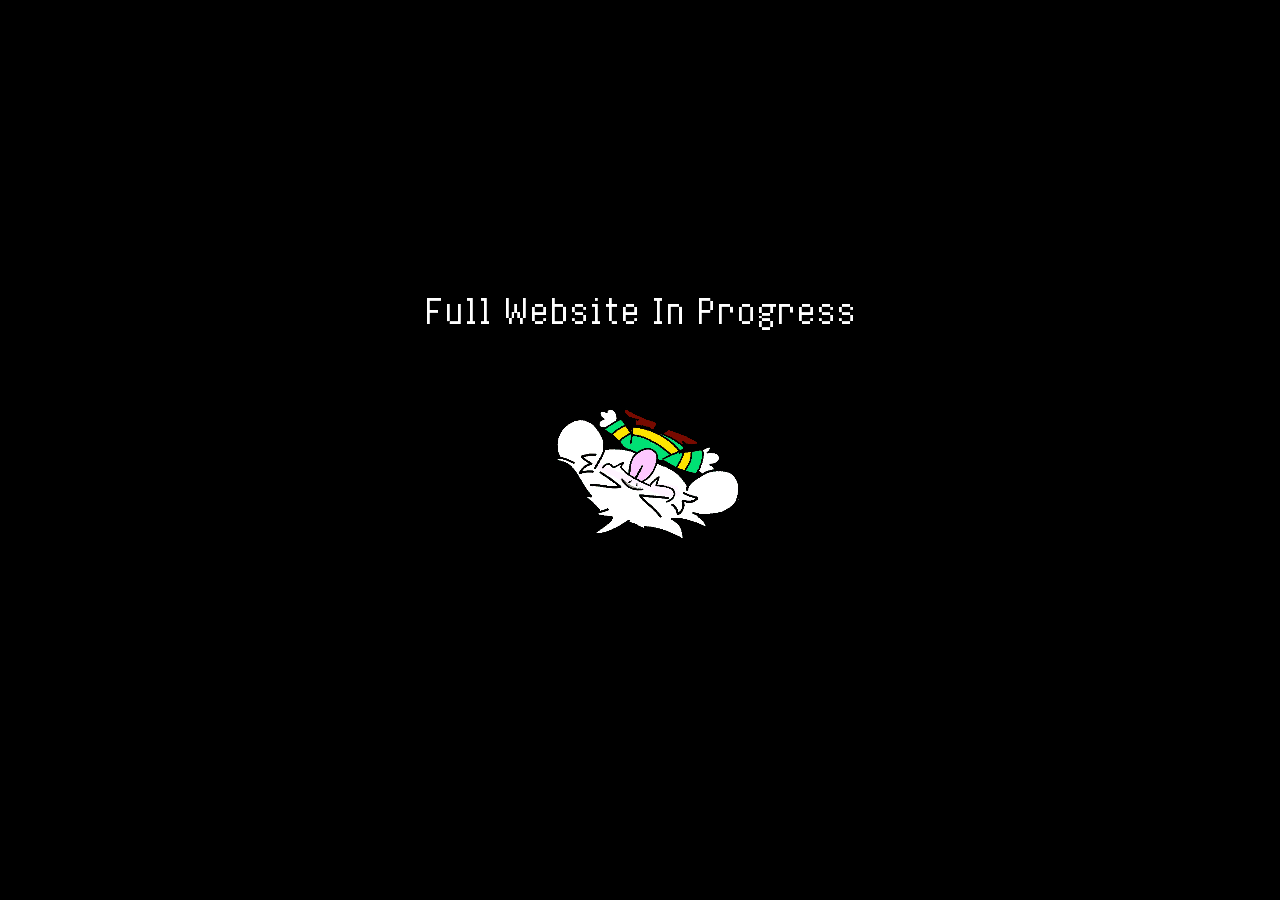
<file: index.html>
<!DOCTYPE html>
<html lang="en">
<head>
    <meta charset="UTF-8">
    <meta name="viewport" content="width=device-width, initial-scale=1.0">
    <title>WIP</title>
    <link rel="stylesheet" href="style2.css">
</head>
<body>
    <p class="wip-text">Full Website In Progress</p>
    <img src="Asri_Bleh-spinning.gif" class="center-image" alt="Asri Bleh">
</body>
</html>
</file>
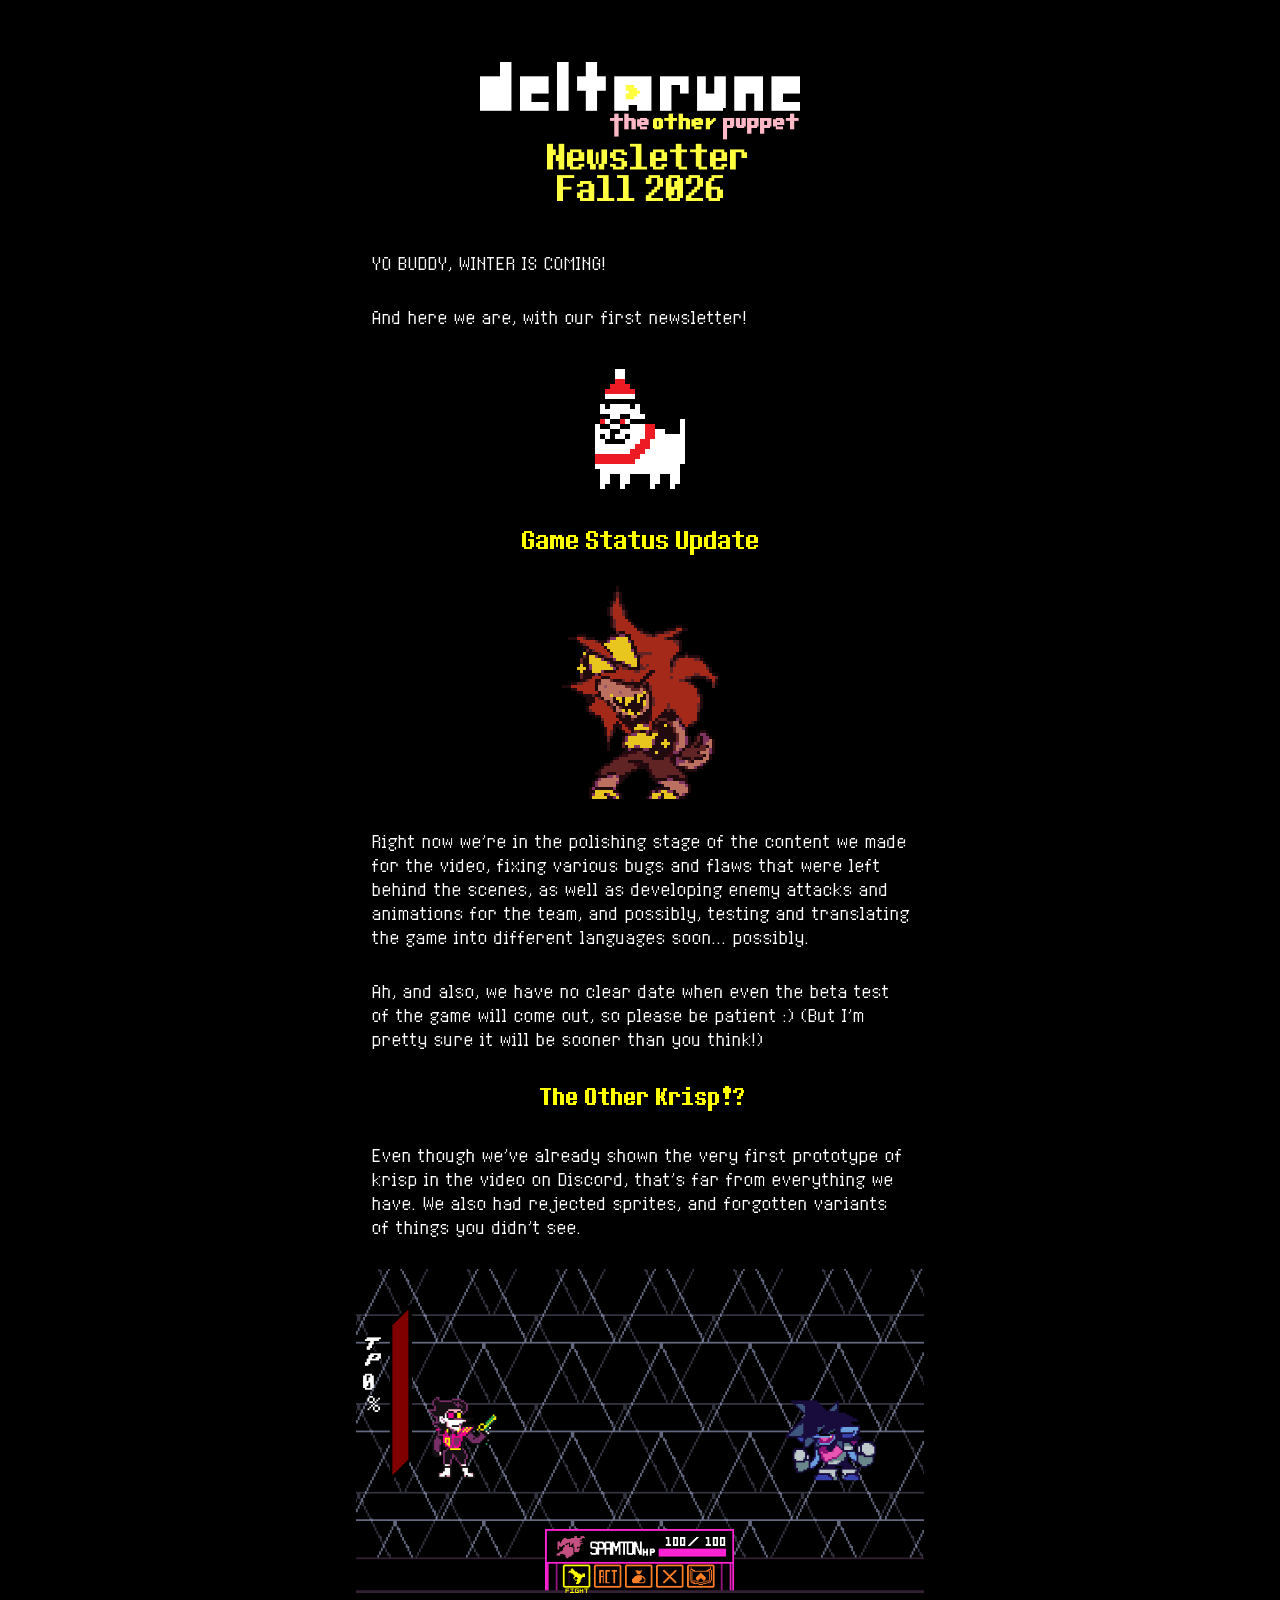
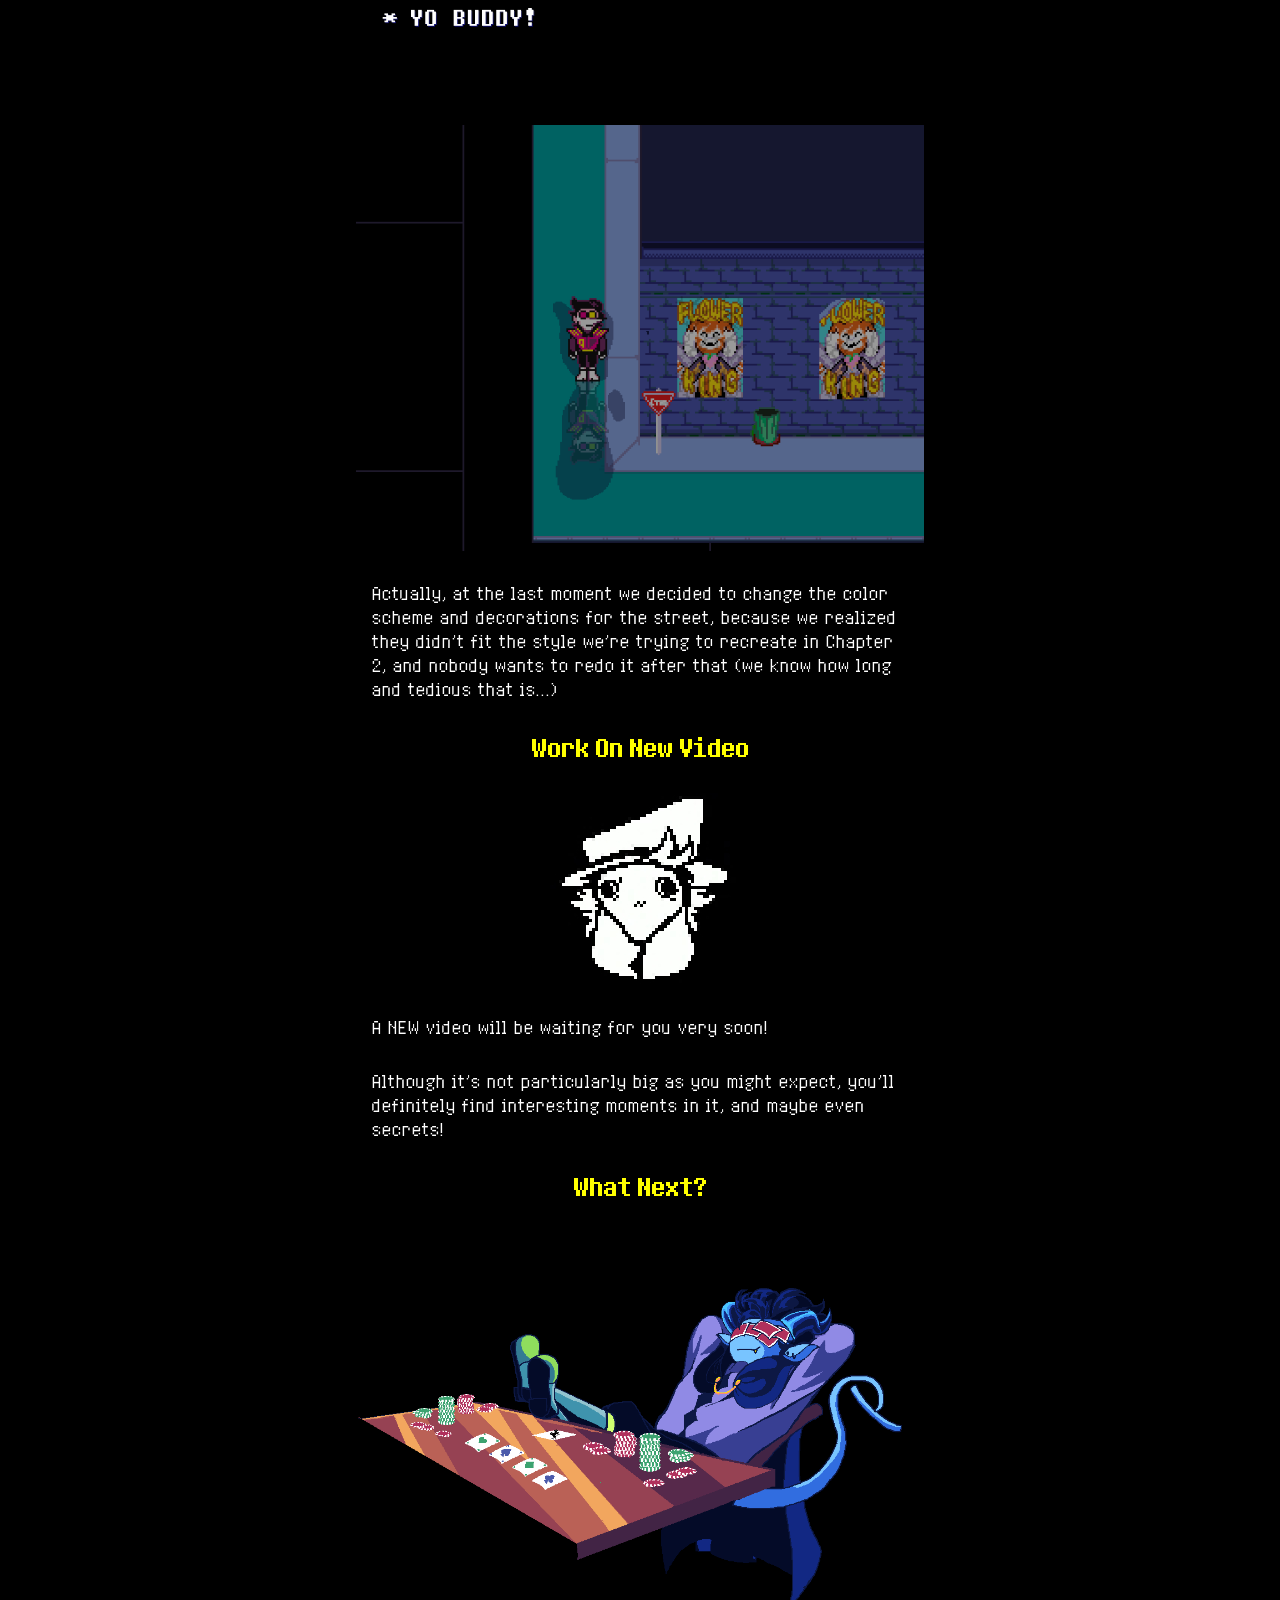
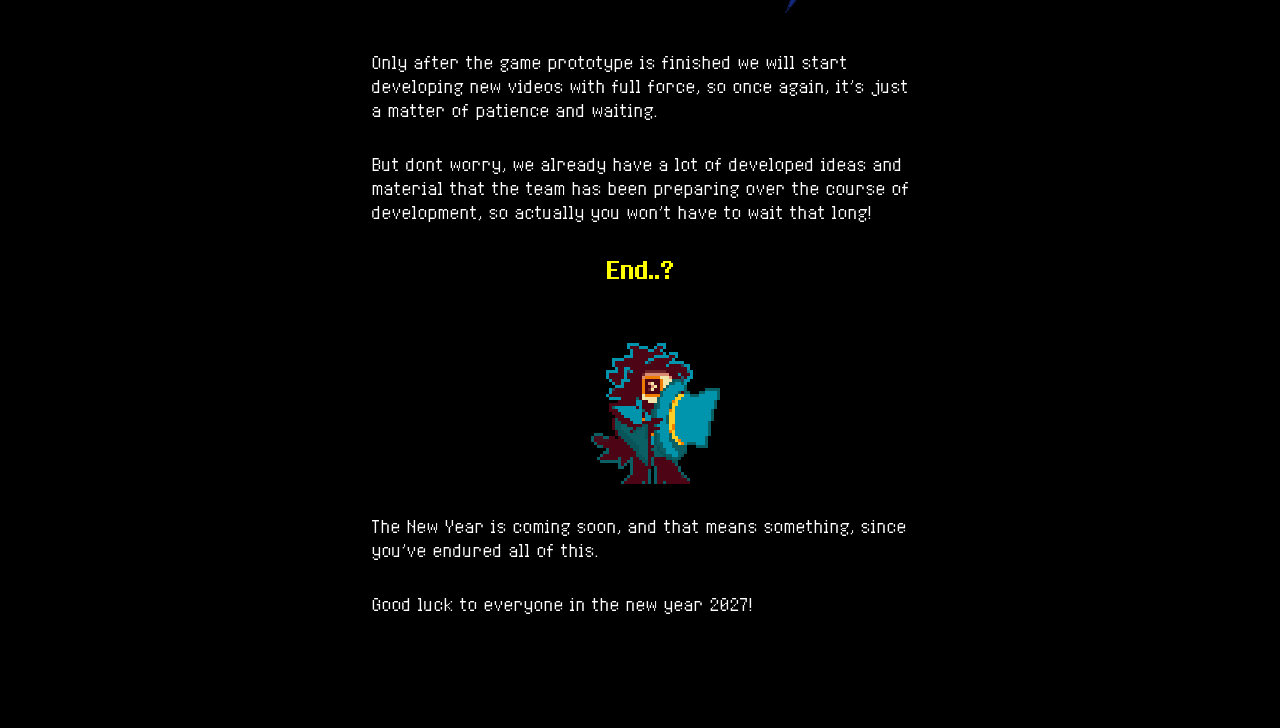
<file: fall2026/index.html>
<!DOCTYPE html>
<html lang="en">
<head>

<meta charset="UTF-8">
<meta name="viewport" content="width=device-width, initial-scale=1.0">
<meta name="theme-color" content="#000000">
<title>Deltarune The Other Puppet: Newsletter Fall 2026</title>
<meta name="description" content="Deltarune The Other Puppet: Newsletter Fall 2026">
<link rel="icon" href="img/site.ico" sizes="32x32">
<link rel="stylesheet" href="../style.css">
</head>
<body class="newsletter">
<main class="container">

<a href="https://blehteam.github.io/">
  <img src="img/logo.png" class="email-header image-full" alt="Logo">
</a>

<p>YO BUDDY, <a href="https://blehteam.github.io/Winter/" target="_blank">WINTER</a> IS COMING!</p>

<p>And here we are, with our first newsletter!</p>

<img src="img/siropic.png" class="image-full" alt="siropic" id="bark">
 
<img src="img/status_1.png" class="image-full" alt="status 1">

<img src="img/sooze.gif" class="image-full" alt="sooze" id="laugh">

<p>Right now we're in the polishing stage of the content we made for the video, fixing various bugs and flaws that were left behind the scenes, as well as developing enemy attacks and animations for the team, and possibly, testing and translating the game into different languages soon... possibly.</p>

<p>Ah, and also, we have no clear date when even the beta test of the game will come out, so please be patient :) (But I'm pretty sure it will be sooner than you think!)</p>

<img src="img/status_2.png" class="image-full" alt="status 2">

<p>Even though we've already shown the very first prototype of krisp in the video on Discord, that's far from everything we have. We also had rejected sprites, and forgotten variants of things you didn't see.</p>
<a href="https://blehteam.github.io/nanashi/">
  <img src="img/screen1.png" class="image-full" alt="screen 1">
</a>
<img src="img/screen2.png" class="image-full" alt="screen 2">

<p>Actually, at the last moment we decided to change the color scheme and decorations for the street, because we realized they didn't fit the style we're trying to recreate in Chapter 2, and nobody wants to redo it after that (we know how long and tedious that is...)</p>

<img src="img/status_3.png" class="image-full" alt="status 3">

<img src="img/huh_dinsoda.jpg" class="image-full" alt="huh dinsoda">

<p>A NEW video will be waiting for you very soon!</p>

<p>Although it's not particularly big as you might expect, you'll definitely find interesting moments in it, and maybe even secrets!</p>

<img src="img/status_4.png" class="image-full" alt="status 4">

<img src="img/Jables.png" class="image-full" alt="Jables">

<p>Only after the game prototype is finished we will start developing new videos with full force, so once again, it's just a matter of patience and waiting.</p>

<p>But dont worry, we already have a lot of developed ideas and material that the team has been preparing over the course of development, so actually you won't have to wait that long!</p>

<img src="img/status_5.png" class="image-full" alt="status 5">

<img src="img/Dinfense.gif" class="image-full" alt="Dinfense">

<p>The New Year is coming soon, and that means something, since you've endured all of this.</p>

<p>Good luck to everyone in the new year 2027!</p>

</main>
<script>
    const barkID = document.getElementById('bark');
    const barkSND = new Audio('sounds/bark.mp3');
    const originalSrc = 'img/siropic.png';
    const barkingSrc  = 'img/siropic_BARK.png';
    barkID.addEventListener('click', () => {
        barkSND.currentTime = 0;
        barkID.src = barkingSrc;
        barkSND.play();
    });

    barkSND.addEventListener('ended', () => {
        barkID.src = originalSrc;
    });

    const laughID = document.getElementById('laugh');
    const laughSND = new Audio('sounds/laugh.mp3');

    laughID.addEventListener('click', () => {
        laughSND.currentTime = 0;
        laughSND.play();
    });
</script>
</body>
</html>
</file>
<file: style2.css>
@font-face {
  font-family: 'MainFont';
  src: url('fonts/8bitOperatorPlus-Regular.woff') format('woff');
  font-weight: normal;
  font-style: normal;
  font-display: swap;
}

* {
  margin: 0;
  padding: 0;
  box-sizing: border-box;
}

body {
  height: 100vh;
  display: flex;
  flex-direction: column;
  justify-content: center;
  align-items: center;
  gap: 24px;
  background-color: #000000;
  overflow: hidden;
  font-family: 'MainFont', monospace;
}

.center-image {
  max-width: 500px;
  object-fit: contain;
}

.wip-text {
  color: #ffffff;
  font-family: 'MainFont', monospace;
  font-size: 2rem;

}
</file>
<file: style.css>
@font-face {
  font-family: 'MainFont';
  src: url('fonts/8bitOperatorPlus-Regular.woff') format('woff');
  font-weight: normal;
  font-style: normal;
  font-display: swap;
}

* {
  box-sizing: border-box;
}

body {
  margin: 0;
  padding: 0;
  background-color: #000000;
  font-family: 'MainFont', monospace;
}

.blurb,
.image-full {
  display: block;
  margin-bottom: 30px;
  margin-top: 30px;
  margin-left: auto;
  margin-right: auto;
  max-width: 100%;
  height: auto;
}

.blurb a:not(.link-button) {
  text-decoration: underline;
  color: #F9FF10;
}

.section-header {
  margin-top: 80px;
}

.container {
  padding: 2rem 1rem;
  margin-left: auto;
  margin-right: auto;
  max-width: 600px;
}

p,
ul li,
ol li {
  color: #ffffff;
  line-height: 1.5;
  font-size: 16px;
  margin-top: 0;
  margin-left: 0;
  margin-right: 0;
  margin-bottom: 30px;
  padding-left: 15px;
  padding-right: 15px;
  text-align: left;
}

p:last-child {
  margin-bottom: 80px;
}

p.text-center {
  text-align: center;
}

ul,
ol {
  padding-left: 45px;
  margin-bottom: 30px;
}

ul {
  list-style: square;
}

ol {
  list-style: decimal;
}

.yellow {
  color: #F9FF10;
}

strong {
  font-weight: bold;
}

.big-text {
  font-size: 125%;
}

.email-header {
  width: 100%;
  max-width: 320px;
  height: auto;
  margin-left: auto;
  margin-right: auto;
  margin-bottom: 50px;
}

.newsletter a {
    color: inherit;
    text-decoration: none;
}
.newsletter a:hover {
    text-decoration: underline;
}
</file>
